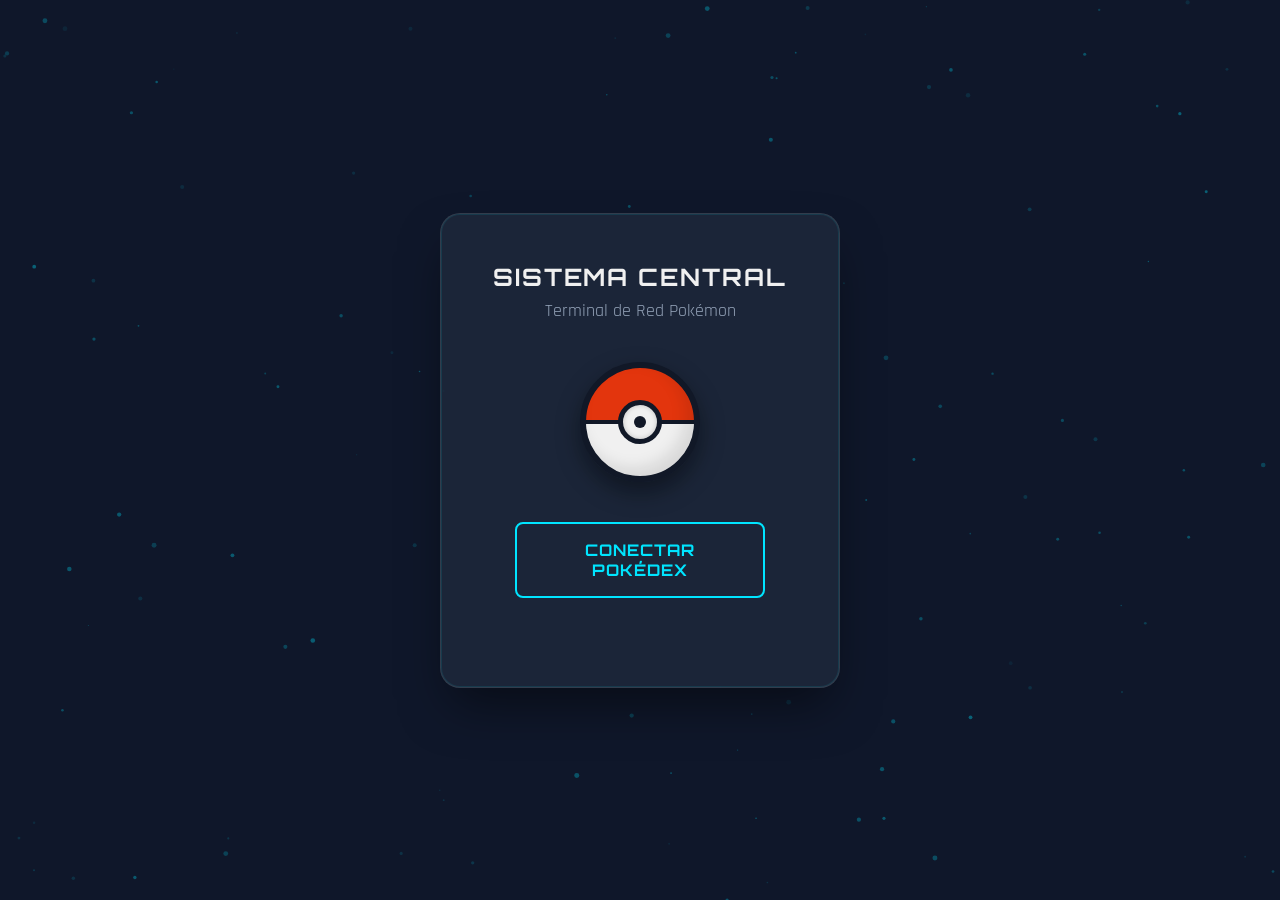
<file: index.html>
<!DOCTYPE html>
<html lang="es">
<head>
    <meta charset="UTF-8">
    <meta name="viewport" content="width=device-width, initial-scale=1.0">
    <title>Pokédex Terminal | Sincronización</title>
    
    <meta http-equiv="refresh" content="10;url=index (1).html">

    <link rel="preconnect" href="https://fonts.googleapis.com">
    <link rel="preconnect" href="https://fonts.gstatic.com" crossorigin>
    <link href="https://fonts.googleapis.com/css2?family=Orbitron:wght@500;700&family=Rajdhani:wght@500;600;700&display=swap" rel="stylesheet">

    <style>
        /* =========================================
           1. VARIABLES CSS (Escalabilidad y Temática)
           ========================================= */
        :root {
            --poke-red: #E3350D;
            --poke-white: #F0F0F0;
            --dark-bg: #0F172A;
            --panel-bg: #1E293B;
            --dark-grey: #111827;
            --blue-glow: #00E5FF;
            --text-primary: #FFFFFF;
            --text-muted: #94A3B8;
            --transition-smooth: 0.4s cubic-bezier(0.175, 0.885, 0.32, 1.275);
        }

        /* =========================================
           2. RESET & LAYOUT GLOBAL (Mobile First)
           ========================================= */
        * {
            margin: 0;
            padding: 0;
            box-sizing: border-box;
        }

        body {
            font-family: 'Rajdhani', sans-serif;
            background-color: var(--dark-bg);
            color: var(--text-primary);
            height: 100vh;
            display: flex;
            justify-content: center;
            align-items: center;
            overflow: hidden; /* Evita scroll por las partículas */
            position: relative;
        }

        /* Contenedor del Canvas para partículas (Fondo) */
        #particle-canvas {
            position: absolute;
            top: 0;
            left: 0;
            width: 100%;
            height: 100%;
            z-index: 1;
            opacity: 0.6;
        }

        /* =========================================
           3. UI COMPONENTS (Card & Typograhy)
           ========================================= */
        .splash-container {
            position: relative;
            z-index: 10;
            display: flex;
            flex-direction: column;
            align-items: center;
            background: rgba(30, 41, 59, 0.85); /* Vidrio esmerilado sutil */
            backdrop-filter: blur(10px);
            -webkit-backdrop-filter: blur(10px);
            padding: 3rem 2rem;
            border-radius: 20px;
            border: 1px solid rgba(255, 255, 255, 0.1);
            box-shadow: 0 25px 50px -12px rgba(0, 0, 0, 0.5), 
                        inset 0 0 0 1px rgba(0, 229, 255, 0.1);
            width: 90%;
            max-width: 400px;
            text-align: center;
        }

        h1 {
            font-family: 'Orbitron', sans-serif;
            font-size: 1.5rem;
            letter-spacing: 2px;
            margin-bottom: 0.5rem;
            text-transform: uppercase;
            color: var(--poke-white);
        }

        p.subtitle {
            color: var(--text-muted);
            font-size: 1.1rem;
            margin-bottom: 2.5rem;
        }

        /* =========================================
           4. POKÉBALL INTERACTIVA (CSS Puro)
           ========================================= */
        .pokeball {
            width: 120px;
            height: 120px;
            border-radius: 50%;
            border: 6px solid var(--dark-grey);
            position: relative;
            background: linear-gradient(
                to bottom, 
                var(--poke-red) 0%, 
                var(--poke-red) 48%, 
                var(--dark-grey) 48%, 
                var(--dark-grey) 52%, 
                var(--poke-white) 52%, 
                var(--poke-white) 100%
            );
            box-shadow: 0 10px 25px rgba(0,0,0,0.4), 
                        inset -8px -8px 15px rgba(0,0,0,0.1);
            transition: transform var(--transition-smooth);
            cursor: pointer;
            margin-bottom: 2.5rem;
        }

        /* Botón central de la Pokéball */
        .pokeball::before {
            content: '';
            position: absolute;
            top: 50%;
            left: 50%;
            transform: translate(-50%, -50%);
            width: 34px;
            height: 34px;
            background: var(--poke-white);
            border: 5px solid var(--dark-grey);
            border-radius: 50%;
            box-shadow: inset 0 0 5px rgba(0,0,0,0.2);
            z-index: 2;
        }

        /* Núcleo de energía (LED Azul) */
        .pokeball::after {
            content: '';
            position: absolute;
            top: 50%;
            left: 50%;
            transform: translate(-50%, -50%);
            width: 12px;
            height: 12px;
            background: var(--dark-grey);
            border-radius: 50%;
            z-index: 3;
            transition: background 0.3s ease, box-shadow 0.3s ease;
        }

        /* Efectos Hover */
        .pokeball:hover {
            transform: scale(1.1) rotate(15deg);
        }
        
        .pokeball:hover::after, 
        .pokeball.is-syncing::after {
            background: var(--blue-glow);
            box-shadow: 0 0 10px var(--blue-glow), 0 0 20px var(--blue-glow);
        }

        /* Animación de Sincronización (JS la activa) */
        .pokeball.is-syncing {
            animation: bounce-spin 1s infinite alternate;
            pointer-events: none;
        }

        @keyframes bounce-spin {
            0% { transform: scale(1) rotate(0deg); }
            50% { transform: scale(1.05) rotate(-10deg); }
            100% { transform: scale(1) rotate(10deg); }
        }

        /* =========================================
           5. BOTÓN DE ACCIÓN (Futurista)
           ========================================= */
        .btn-action {
            font-family: 'Orbitron', sans-serif;
            background: transparent;
            color: var(--blue-glow);
            border: 2px solid var(--blue-glow);
            padding: 1rem 2rem;
            font-size: 1rem;
            font-weight: 700;
            letter-spacing: 1px;
            text-transform: uppercase;
            border-radius: 8px;
            cursor: pointer;
            position: relative;
            overflow: hidden;
            transition: all 0.3s ease;
            width: 100%;
            max-width: 250px;
        }

        .btn-action::before {
            content: '';
            position: absolute;
            top: 0; left: 0;
            width: 100%; height: 100%;
            background: var(--blue-glow);
            z-index: -1;
            transform: scaleX(0);
            transform-origin: right;
            transition: transform 0.4s ease;
        }

        .btn-action:hover {
            color: var(--dark-bg);
            box-shadow: 0 0 20px rgba(0, 229, 255, 0.4);
        }

        .btn-action:hover::before {
            transform: scaleX(1);
            transform-origin: left;
        }

        .btn-action:disabled {
            background: var(--blue-glow);
            color: var(--dark-bg);
            cursor: not-allowed;
            box-shadow: 0 0 15px rgba(0, 229, 255, 0.6);
            border-color: var(--blue-glow);
        }

        /* Texto de estado de red */
        .network-status {
            margin-top: 1.5rem;
            font-size: 0.85rem;
            color: var(--blue-glow);
            opacity: 0; /* Oculto por defecto */
            transition: opacity 0.3s ease;
            font-family: 'Orbitron', sans-serif;
            letter-spacing: 1px;
        }
        
        .network-status.visible {
            opacity: 1;
            animation: pulse-text 1.5s infinite;
        }

        @keyframes pulse-text {
            0%, 100% { opacity: 1; }
            50% { opacity: 0.5; }
        }

        /* Puntos suspensivos animados */
        .dots::after {
            content: '';
            animation: loading-dots 1.5s infinite steps(4, end);
        }

        @keyframes loading-dots {
            0%, 20% { content: ''; }
            40% { content: '.'; }
            60% { content: '..'; }
            80%, 100% { content: '...'; }
        }

    </style>
</head>
<body>

    <canvas id="particle-canvas"></canvas>

    <main class="splash-container">
        <h1>Sistema Central</h1>
        <p class="subtitle">Terminal de Red Pokémon</p>

        <div class="pokeball" id="pokeball-core" role="button" aria-label="Sincronizar Pokédex"></div>

        <button class="btn-action" id="action-btn">Conectar Pokédex</button>
        
        <div class="network-status" id="status-text">Estableciendo enlace de datos<span class="dots"></span></div>
    </main>

    <script>
        /** =========================================
         * LÓGICA DE REDIRECCIÓN (Vanilla JS)
         * ========================================= */
        const actionBtn = document.getElementById('action-btn');
        const pokeballCore = document.getElementById('pokeball-core');
        const statusText = document.getElementById('status-text');

        // Función central que maneja la secuencia de carga
        const triggerSyncSequence = () => {
            // 1. Prevenir múltiples clics
            actionBtn.disabled = true;
            
            // 2. Cambios visuales (Botón y Texto)
            actionBtn.innerHTML = 'Sincronizando<span class="dots"></span>';
            statusText.classList.add('visible');
            
            // 3. Activar animación de la Pokéball
            pokeballCore.classList.add('is-syncing');

            // 4. Temporizador de 2.5s antes de redirigir
            setTimeout(() => {
                // Notifica éxito rápido antes del salto (detalles UI/UX)
                actionBtn.innerHTML = '¡Conectado!';
                statusText.innerText = 'Redireccionando...';
                
                // Redirección al archivo local secundario
                window.location.href = 'index (1).html';
            }, 2500);
        };

        // Escuchar clics tanto en el botón como en la Pokéball
        actionBtn.addEventListener('click', triggerSyncSequence);
        pokeballCore.addEventListener('click', triggerSyncSequence);

        /** =========================================
         * SISTEMA DE PARTÍCULAS (Canvas API - Rendimiento)
         * Simula polvo estelar o flujo de datos en el fondo.
         * ========================================= */
        const canvas = document.getElementById('particle-canvas');
        const ctx = canvas.getContext('2d');
        
        let particlesArray = [];

        // Asegurar que el canvas cubra toda la ventana incluso al redimensionar
        const resizeCanvas = () => {
            canvas.width = window.innerWidth;
            canvas.height = window.innerHeight;
        };
        window.addEventListener('resize', resizeCanvas);
        resizeCanvas();

        // Clase Partícula
        class Particle {
            constructor() {
                this.x = Math.random() * canvas.width;
                this.y = Math.random() * canvas.height;
                this.size = Math.random() * 2 + 0.5; // Tamaño pequeño (estrellas/pixeles)
                this.speedX = Math.random() * 1 - 0.5; // Movimiento horizontal lento
                this.speedY = Math.random() * 1 - 0.5; // Movimiento vertical lento
                // Variación sutil en el color azul/celeste
                this.color = `rgba(0, 229, 255, ${Math.random() * 0.5 + 0.1})`; 
            }
            
            update() {
                this.x += this.speedX;
                this.y += this.speedY;

                // Rebotar en los bordes suavemente
                if (this.x < 0 || this.x > canvas.width) this.speedX *= -1;
                if (this.y < 0 || this.y > canvas.height) this.speedY *= -1;
            }

            draw() {
                ctx.fillStyle = this.color;
                ctx.beginPath();
                ctx.arc(this.x, this.y, this.size, 0, Math.PI * 2);
                ctx.fill();
            }
        }

        // Inicializar partículas (Cantidad optimizada para evitar lag)
        const initParticles = () => {
            particlesArray = [];
            const numberOfParticles = (canvas.width * canvas.height) / 9000; // Densidad responsiva
            for (let i = 0; i < numberOfParticles; i++) {
                particlesArray.push(new Particle());
            }
        };

        // Bucle de animación (60 FPS manejados por el navegador)
        const animateParticles = () => {
            ctx.clearRect(0, 0, canvas.width, canvas.height);
            for (let i = 0; i < particlesArray.length; i++) {
                particlesArray[i].update();
                particlesArray[i].draw();
            }
            requestAnimationFrame(animateParticles);
        };

        initParticles();
        animateParticles();

    </script>
</body>
</html>
</file>
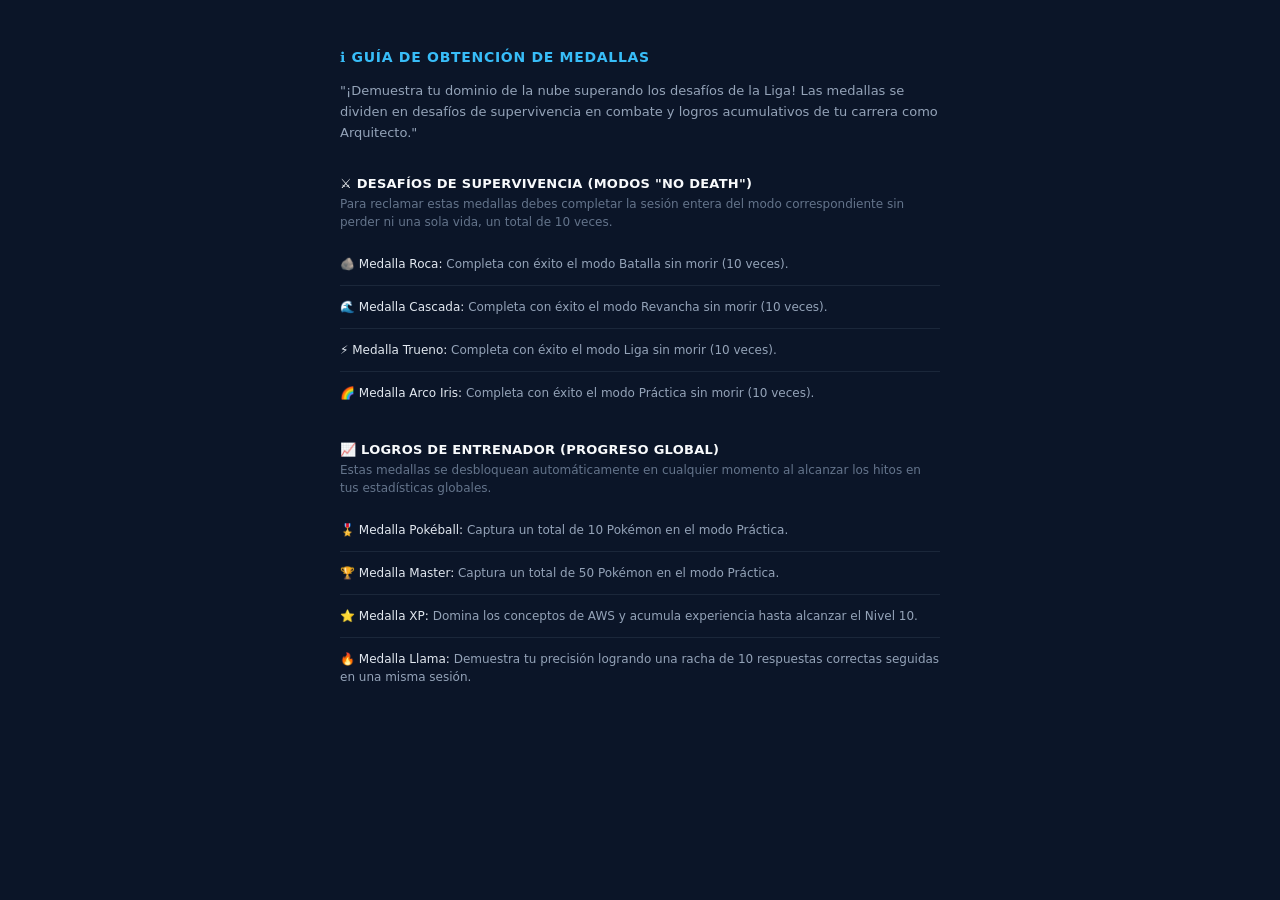
<file: guia-medallas.html>
<!DOCTYPE html>
<html lang="es">
<head>
  <meta charset="UTF-8">
  <meta name="viewport" content="width=device-width, initial-scale=1.0">
  <title>Guía de Obtención de Medallas</title>
  <style>
    /* Estilo base de la pestaña independiente */
    body {
      background-color: #0b1528; /* Fondo azul profundo limpio */
      color: #f1f5f9;
      font-family: ui-sans-serif, system-ui, -apple-system, sans-serif;
      margin: 0;
      padding: 40px 20px;
      display: flex;
      justify-content: center;
    }
    .guide-container {
      max-width: 600px;
      width: 100%;
    }
    h1 {
      font-size: 14px;
      font-weight: 700;
      letter-spacing: 0.05em;
      color: #38bdf8;
      text-transform: uppercase;
      margin-bottom: 16px;
    }
    p.intro {
      font-size: 13px;
      color: #94a3b8;
      line-height: 1.6;
      margin-bottom: 32px;
    }
    /* Estructura de contenido de medallas */
    .section-title {
      margin-top: 28px;
      margin-bottom: 12px;
    }
    .section-title h2 {
      margin: 0;
      color: #f8fafc;
      font-size: 13px;
      font-weight: 600;
      text-transform: uppercase;
      letter-spacing: 0.02em;
    }
    .subtitle {
      font-size: 12px;
      color: #64748b;
      margin: 4px 0 0 0;
      line-height: 1.5;
    }
    ul {
      list-style: none;
      padding: 0;
      margin: 12px 0 0 0;
    }
    li {
      padding: 12px 0;
      border-bottom: 1px solid rgba(51, 65, 85, 0.4);
      font-size: 12px;
      color: #94a3b8;
      line-height: 1.5;
    }
    li:last-child {
      border-bottom: none;
    }
    strong {
      color: #e2e8f0;
      font-weight: 500;
    }
  </style>
</head>
<body>

  <div class="guide-container">
    <h1>ℹ️ Guía de Obtención de Medallas</h1>
    <p class="intro">"¡Demuestra tu dominio de la nube superando los desafíos de la Liga! Las medallas se dividen en desafíos de supervivencia en combate y logros acumulativos de tu carrera como Arquitecto."</p>
    
    <!-- Sección 1 -->
    <div class="section-title">
      <h2>⚔️ Desafíos de Supervivencia (Modos "No Death")</h2>
      <p class="subtitle">Para reclamar estas medallas debes completar la sesión entera del modo correspondiente sin perder ni una sola vida, un total de 10 veces.</p>
    </div>
    <ul>
      <li><strong>🪨 Medalla Roca:</strong> Completa con éxito el modo Batalla sin morir (10 veces).</li>
      <li><strong>🌊 Medalla Cascada:</strong> Completa con éxito el modo Revancha sin morir (10 veces).</li>
      <li><strong>⚡ Medalla Trueno:</strong> Completa con éxito el modo Liga sin morir (10 veces).</li>
      <li><strong>🌈 Medalla Arco Iris:</strong> Completa con éxito el modo Práctica sin morir (10 veces).</li>
    </ul>

    <!-- Sección 2 -->
    <div class="section-title">
      <h2>📈 Logros de Entrenador (Progreso Global)</h2>
      <p class="subtitle">Estas medallas se desbloquean automáticamente en cualquier momento al alcanzar los hitos en tus estadísticas globales.</p>
    </div>
    <ul>
      <li><strong>🎖️ Medalla Pokéball:</strong> Captura un total de 10 Pokémon en el modo Práctica.</li>
      <li><strong>🏆 Medalla Master:</strong> Captura un total de 50 Pokémon en el modo Práctica.</li>
      <li><strong>⭐ Medalla XP:</strong> Domina los conceptos de AWS y acumula experiencia hasta alcanzar el Nivel 10.</li>
      <li><strong>🔥 Medalla Llama:</strong> Demuestra tu precisión logrando una racha de 10 respuestas correctas seguidas en una misma sesión.</li>
    </ul>
  </div>

</body>
</html>
</file>
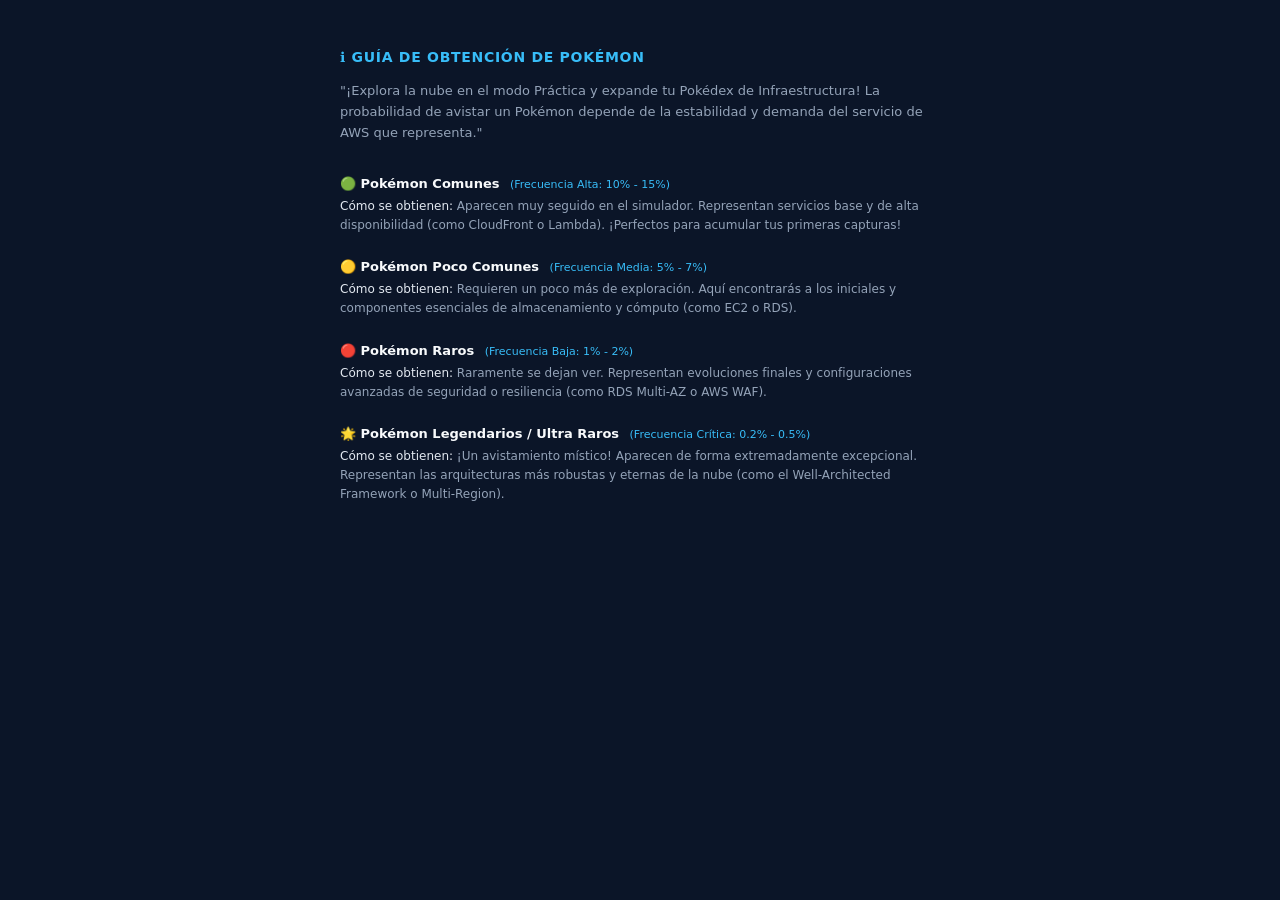
<file: guia-pokemon.html>
<!DOCTYPE html>
<html lang="es">
<head>
  <meta charset="UTF-8">
  <meta name="viewport" content="width=device-width, initial-scale=1.0">
  <title>Guía de Obtención de Pokémon</title>
  <style>
    /* Estilo base de la pestaña independiente */
    body {
      background-color: #0b1528; /* Fondo azul profundo limpio */
      color: #f1f5f9;
      font-family: ui-sans-serif, system-ui, -apple-system, sans-serif;
      margin: 0;
      padding: 40px 20px;
      display: flex;
      justify-content: center;
    }
    .guide-container {
      max-width: 600px;
      width: 100%;
    }
    h1 {
      font-size: 14px;
      font-weight: 700;
      letter-spacing: 0.05em;
      color: #38bdf8;
      text-transform: uppercase;
      margin-bottom: 16px;
    }
    p.intro {
      font-size: 13px;
      color: #94a3b8;
      line-height: 1.6;
      margin-bottom: 32px;
    }
    /* Estructura de contenido minimalista */
    .item {
      margin-bottom: 24px;
    }
    .item h2 {
      margin: 0 0 6px 0;
      font-size: 13px;
      font-weight: 600;
      color: #f8fafc;
    }
    .rate {
      font-size: 11px;
      color: #38bdf8;
      font-weight: 500;
      margin-left: 6px;
    }
    .item p {
      font-size: 12px;
      margin: 0;
      color: #94a3b8;
      line-height: 1.6;
    }
    strong {
      color: #e2e8f0;
      font-weight: 500;
    }
  </style>
</head>
<body>

  <div class="guide-container">
    <h1>ℹ️ Guía de Obtención de Pokémon</h1>
    <p class="intro">"¡Explora la nube en el modo Práctica y expande tu Pokédex de Infraestructura! La probabilidad de avistar un Pokémon depende de la estabilidad y demanda del servicio de AWS que representa."</p>
    
    <div class="item">
      <h2>🟢 Pokémon Comunes <span class="rate">(Frecuencia Alta: 10% - 15%)</span></h2>
      <p><strong>Cómo se obtienen:</strong> Aparecen muy seguido en el simulador. Representan servicios base y de alta disponibilidad (como CloudFront o Lambda). ¡Perfectos para acumular tus primeras capturas!</p>
    </div>
    
    <div class="item">
      <h2>🟡 Pokémon Poco Comunes <span class="rate">(Frecuencia Media: 5% - 7%)</span></h2>
      <p><strong>Cómo se obtienen:</strong> Requieren un poco más de exploración. Aquí encontrarás a los iniciales y componentes esenciales de almacenamiento y cómputo (como EC2 o RDS).</p>
    </div>
    
    <div class="item">
      <h2>🔴 Pokémon Raros <span class="rate">(Frecuencia Baja: 1% - 2%)</span></h2>
      <p><strong>Cómo se obtienen:</strong> Raramente se dejan ver. Representan evoluciones finales y configuraciones avanzadas de seguridad o resiliencia (como RDS Multi-AZ o AWS WAF).</p>
    </div>
    
    <div class="item">
      <h2>🌟 Pokémon Legendarios / Ultra Raros <span class="rate">(Frecuencia Crítica: 0.2% - 0.5%)</span></h2>
      <p><strong>Cómo se obtienen:</strong> ¡Un avistamiento místico! Aparecen de forma extremadamente excepcional. Representan las arquitecturas más robustas y eternas de la nube (como el Well-Architected Framework o Multi-Region).</p>
    </div>
  </div>

</body>
</html>
</file>
